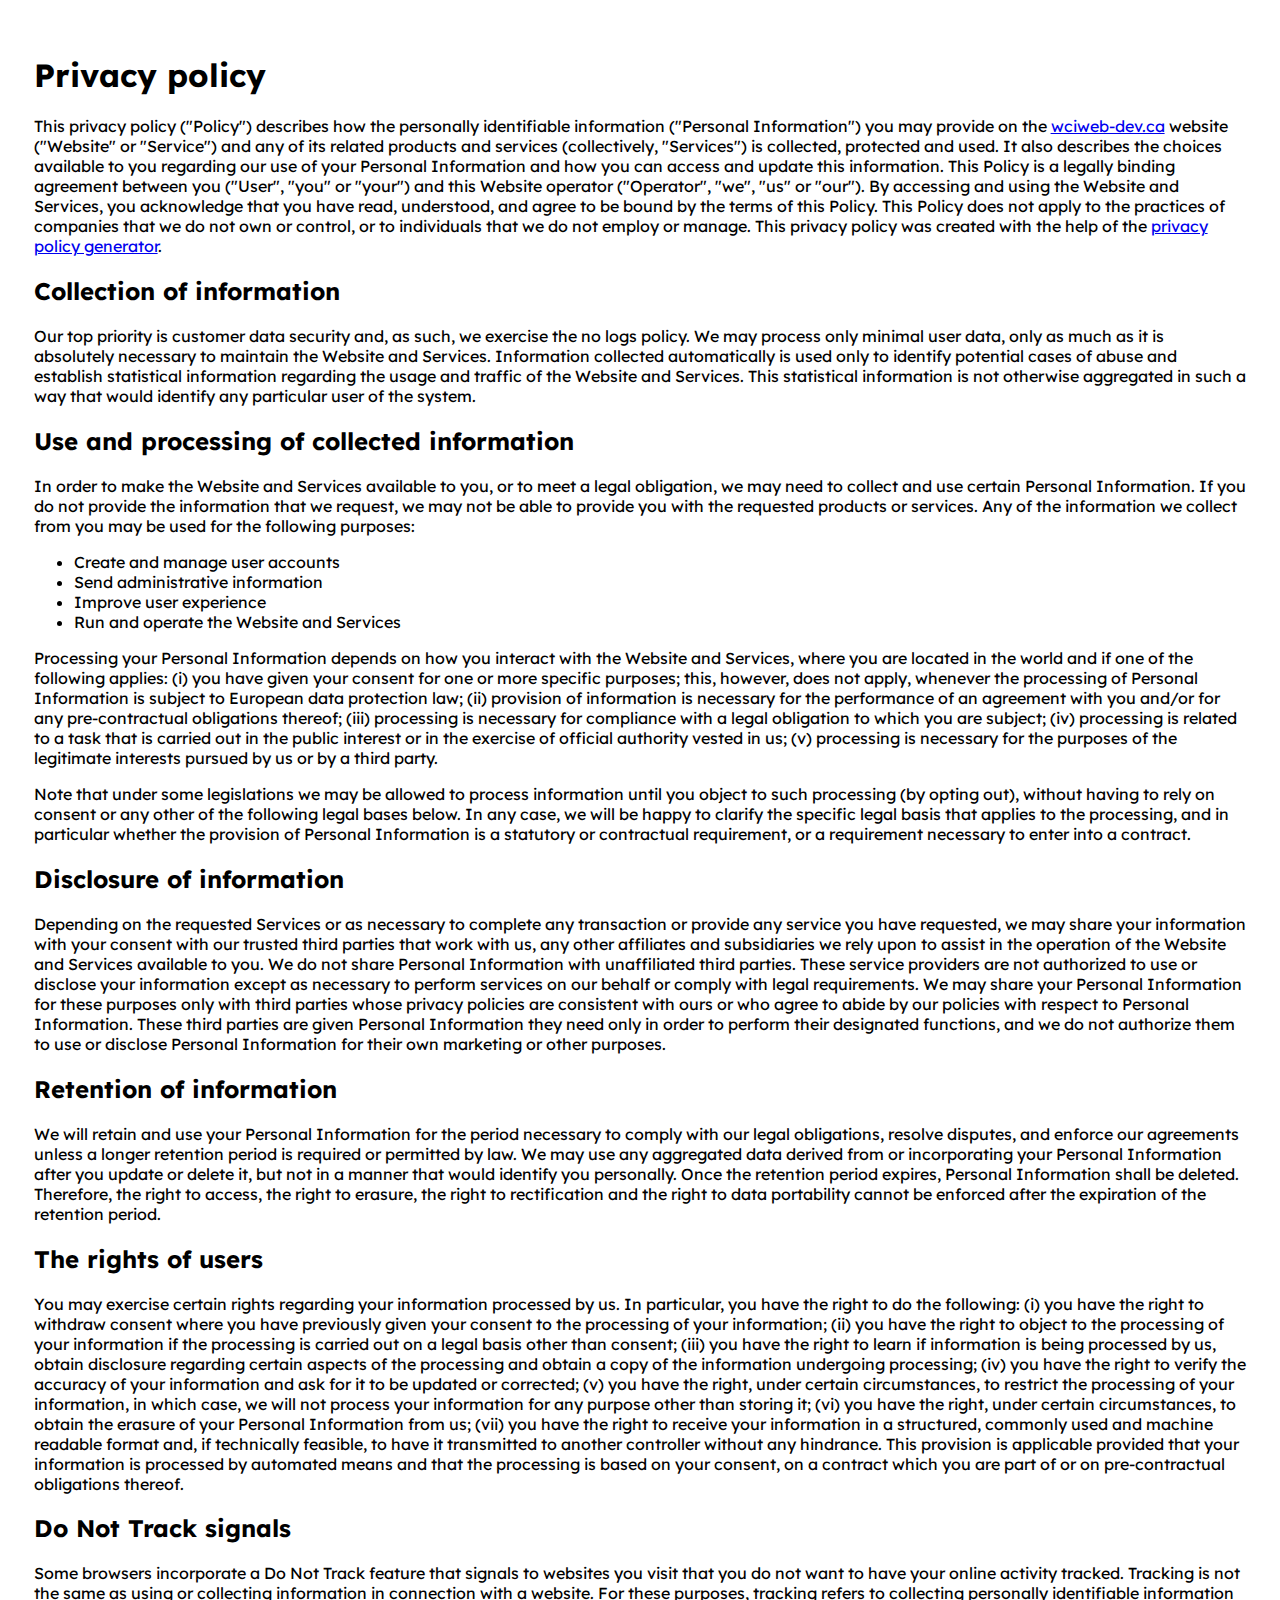
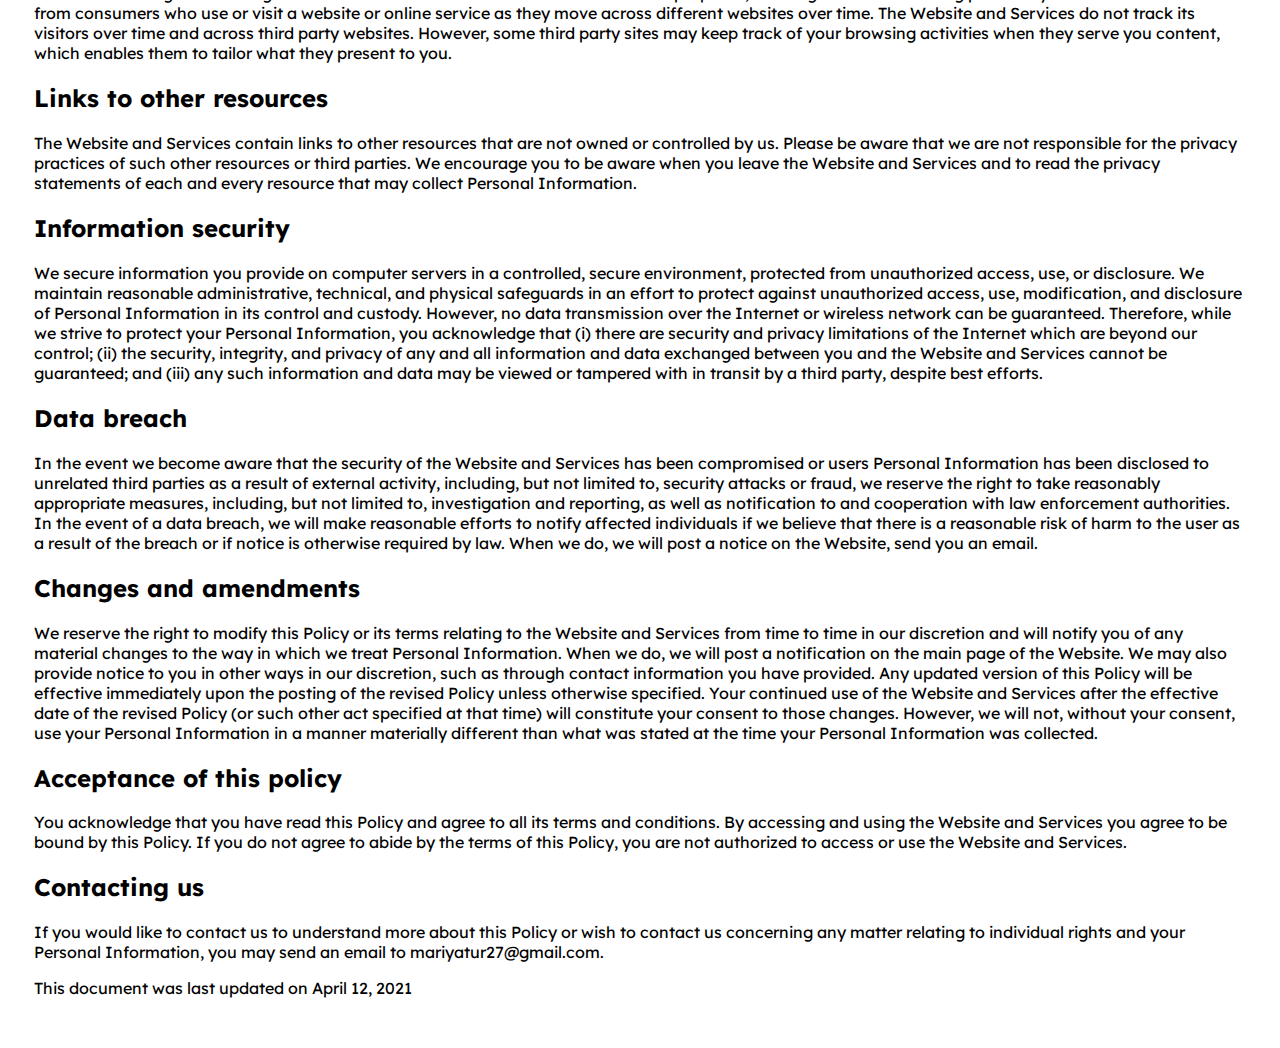
<file: privacy.html>
<!DOCTYPE html>
<html lang="en">
<head>
	<meta charset="UTF-8">
	<meta name="viewport" content="width=device-width, initial-scale=1.0">
	<link rel="icon" href="logo.png">
	<link rel="preconnect" href="https://fonts.gstatic.com">
	<link href="https://fonts.googleapis.com/css2?family=Lexend:wght@300&display=swap" rel="stylesheet">
	<title>WCI Web-Dev</title>
	<style>
	body{
		font-family: 'Lexend', sans-serif ;
		padding: 2%;
	}
</style>
</head>
<body>
	<h1>Privacy policy</h1>
<p> This privacy policy (&quot;Policy&quot;) describes how the personally identifiable information (&quot;Personal Information&quot;) you may provide on the <a target="_blank" rel="nofollow" href="https://www.wciweb-dev.ca">wciweb-dev.ca</a> website (&quot;Website&quot; or &quot;Service&quot;) and any of its related products and services (collectively, &quot;Services&quot;) is collected, protected and used. It also describes the choices available to you regarding our use of your Personal Information and how you can access and update this information. This Policy is a legally binding agreement between you (&quot;User&quot;, &quot;you&quot; or &quot;your&quot;) and this Website operator (&quot;Operator&quot;, &quot;we&quot;, &quot;us&quot; or &quot;our&quot;). By accessing and using the Website and Services, you acknowledge that you have read, understood, and agree to be bound by the terms of this Policy. This Policy does not apply to the practices of companies that we do not own or control, or to individuals that we do not employ or manage. This privacy policy was created with the help of the <a target="_blank" href="https://www.websitepolicies.com/privacy-policy-generator">privacy policy generator</a>.</p>
<h2>Collection of information</h2>
<p>Our top priority is customer data security and, as such, we exercise the no logs policy. We may process only minimal user data, only as much as it is absolutely necessary to maintain the Website and Services. Information collected automatically is used only to identify potential cases of abuse and establish statistical information regarding the usage and traffic of the Website and Services. This statistical information is not otherwise aggregated in such a way that would identify any particular user of the system.</p>
<h2>Use and processing of collected information</h2>
<p>In order to make the Website and Services available to you, or to meet a legal obligation, we may need to collect and use certain Personal Information. If you do not provide the information that we request, we may not be able to provide you with the requested products or services. Any of the information we collect from you may be used for the following purposes:</p>
<ul>
<li>Create and manage user accounts</li>
<li>Send administrative information</li>
<li>Improve user experience</li>
<li>Run and operate the Website and Services</li>
</ul>
<p>Processing your Personal Information depends on how you interact with the Website and Services, where you are located in the world and if one of the following applies: (i) you have given your consent for one or more specific purposes; this, however, does not apply, whenever the processing of Personal Information is subject to European data protection law; (ii) provision of information is necessary for the performance of an agreement with you and/or for any pre-contractual obligations thereof; (iii) processing is necessary for compliance with a legal obligation to which you are subject; (iv) processing is related to a task that is carried out in the public interest or in the exercise of official authority vested in us; (v) processing is necessary for the purposes of the legitimate interests pursued by us or by a third party.</p>
<p> Note that under some legislations we may be allowed to process information until you object to such processing (by opting out), without having to rely on consent or any other of the following legal bases below. In any case, we will be happy to clarify the specific legal basis that applies to the processing, and in particular whether the provision of Personal Information is a statutory or contractual requirement, or a requirement necessary to enter into a contract.</p>
<h2>Disclosure of information</h2>
<p> Depending on the requested Services or as necessary to complete any transaction or provide any service you have requested, we may share your information with your consent with our trusted third parties that work with us, any other affiliates and subsidiaries we rely upon to assist in the operation of the Website and Services available to you. We do not share Personal Information with unaffiliated third parties. These service providers are not authorized to use or disclose your information except as necessary to perform services on our behalf or comply with legal requirements. We may share your Personal Information for these purposes only with third parties whose privacy policies are consistent with ours or who agree to abide by our policies with respect to Personal Information. These third parties are given Personal Information they need only in order to perform their designated functions, and we do not authorize them to use or disclose Personal Information for their own marketing or other purposes.</p>
<h2>Retention of information</h2>
<p>We will retain and use your Personal Information for the period necessary to comply with our legal obligations, resolve disputes, and enforce our agreements unless a longer retention period is required or permitted by law. We may use any aggregated data derived from or incorporating your Personal Information after you update or delete it, but not in a manner that would identify you personally. Once the retention period expires, Personal Information shall be deleted. Therefore, the right to access, the right to erasure, the right to rectification and the right to data portability cannot be enforced after the expiration of the retention period.</p>
<h2>The rights of users</h2>
<p>You may exercise certain rights regarding your information processed by us. In particular, you have the right to do the following: (i) you have the right to withdraw consent where you have previously given your consent to the processing of your information; (ii) you have the right to object to the processing of your information if the processing is carried out on a legal basis other than consent; (iii) you have the right to learn if information is being processed by us, obtain disclosure regarding certain aspects of the processing and obtain a copy of the information undergoing processing; (iv) you have the right to verify the accuracy of your information and ask for it to be updated or corrected; (v) you have the right, under certain circumstances, to restrict the processing of your information, in which case, we will not process your information for any purpose other than storing it; (vi) you have the right, under certain circumstances, to obtain the erasure of your Personal Information from us; (vii) you have the right to receive your information in a structured, commonly used and machine readable format and, if technically feasible, to have it transmitted to another controller without any hindrance. This provision is applicable provided that your information is processed by automated means and that the processing is based on your consent, on a contract which you are part of or on pre-contractual obligations thereof.</p>
<h2>Do Not Track signals</h2>
<p>Some browsers incorporate a Do Not Track feature that signals to websites you visit that you do not want to have your online activity tracked. Tracking is not the same as using or collecting information in connection with a website. For these purposes, tracking refers to collecting personally identifiable information from consumers who use or visit a website or online service as they move across different websites over time. The Website and Services do not track its visitors over time and across third party websites. However, some third party sites may keep track of your browsing activities when they serve you content, which enables them to tailor what they present to you.</p>
<h2>Links to other resources</h2>
<p>The Website and Services contain links to other resources that are not owned or controlled by us. Please be aware that we are not responsible for the privacy practices of such other resources or third parties. We encourage you to be aware when you leave the Website and Services and to read the privacy statements of each and every resource that may collect Personal Information.</p>
<h2>Information security</h2>
<p>We secure information you provide on computer servers in a controlled, secure environment, protected from unauthorized access, use, or disclosure. We maintain reasonable administrative, technical, and physical safeguards in an effort to protect against unauthorized access, use, modification, and disclosure of Personal Information in its control and custody. However, no data transmission over the Internet or wireless network can be guaranteed. Therefore, while we strive to protect your Personal Information, you acknowledge that (i) there are security and privacy limitations of the Internet which are beyond our control; (ii) the security, integrity, and privacy of any and all information and data exchanged between you and the Website and Services cannot be guaranteed; and (iii) any such information and data may be viewed or tampered with in transit by a third party, despite best efforts.</p>
<h2>Data breach</h2>
<p>In the event we become aware that the security of the Website and Services has been compromised or users Personal Information has been disclosed to unrelated third parties as a result of external activity, including, but not limited to, security attacks or fraud, we reserve the right to take reasonably appropriate measures, including, but not limited to, investigation and reporting, as well as notification to and cooperation with law enforcement authorities. In the event of a data breach, we will make reasonable efforts to notify affected individuals if we believe that there is a reasonable risk of harm to the user as a result of the breach or if notice is otherwise required by law. When we do, we will post a notice on the Website, send you an email.</p>
<h2>Changes and amendments</h2>
<p>We reserve the right to modify this Policy or its terms relating to the Website and Services from time to time in our discretion and will notify you of any material changes to the way in which we treat Personal Information. When we do, we will post a notification on the main page of the Website. We may also provide notice to you in other ways in our discretion, such as through contact information you have provided. Any updated version of this Policy will be effective immediately upon the posting of the revised Policy unless otherwise specified. Your continued use of the Website and Services after the effective date of the revised Policy (or such other act specified at that time) will constitute your consent to those changes. However, we will not, without your consent, use your Personal Information in a manner materially different than what was stated at the time your Personal Information was collected.</p>
<h2>Acceptance of this policy</h2>
<p>You acknowledge that you have read this Policy and agree to all its terms and conditions. By accessing and using the Website and Services you agree to be bound by this Policy. If you do not agree to abide by the terms of this Policy, you are not authorized to access or use the Website and Services.</p>
<h2>Contacting us</h2>
<p>If you would like to contact us to understand more about this Policy or wish to contact us concerning any matter relating to individual rights and your Personal Information, you may send an email to &#109;ari&#121;&#97;&#116;&#117;&#114;2&#55;&#64;&#103;&#109;&#97;i&#108;.com.</p>
<p>This document was last updated on April 12, 2021</p>
</body>
</html>
</file>
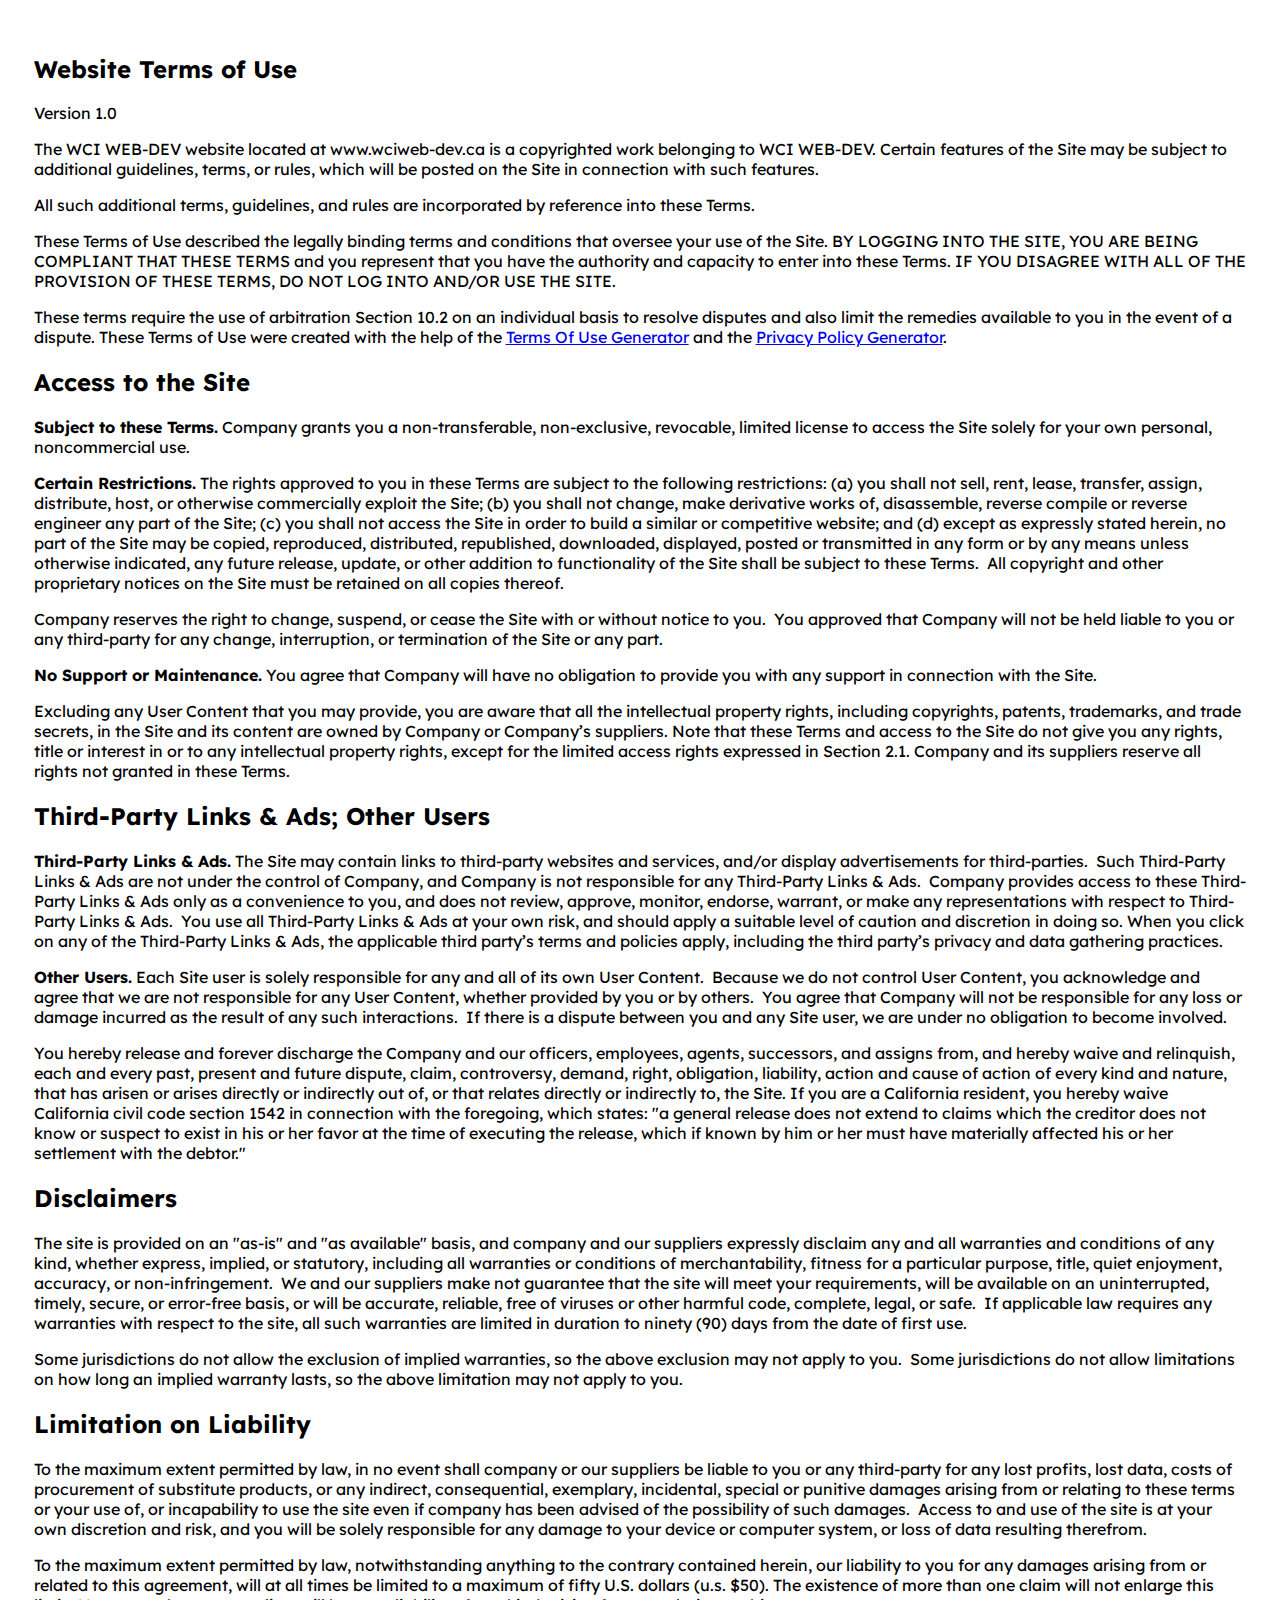
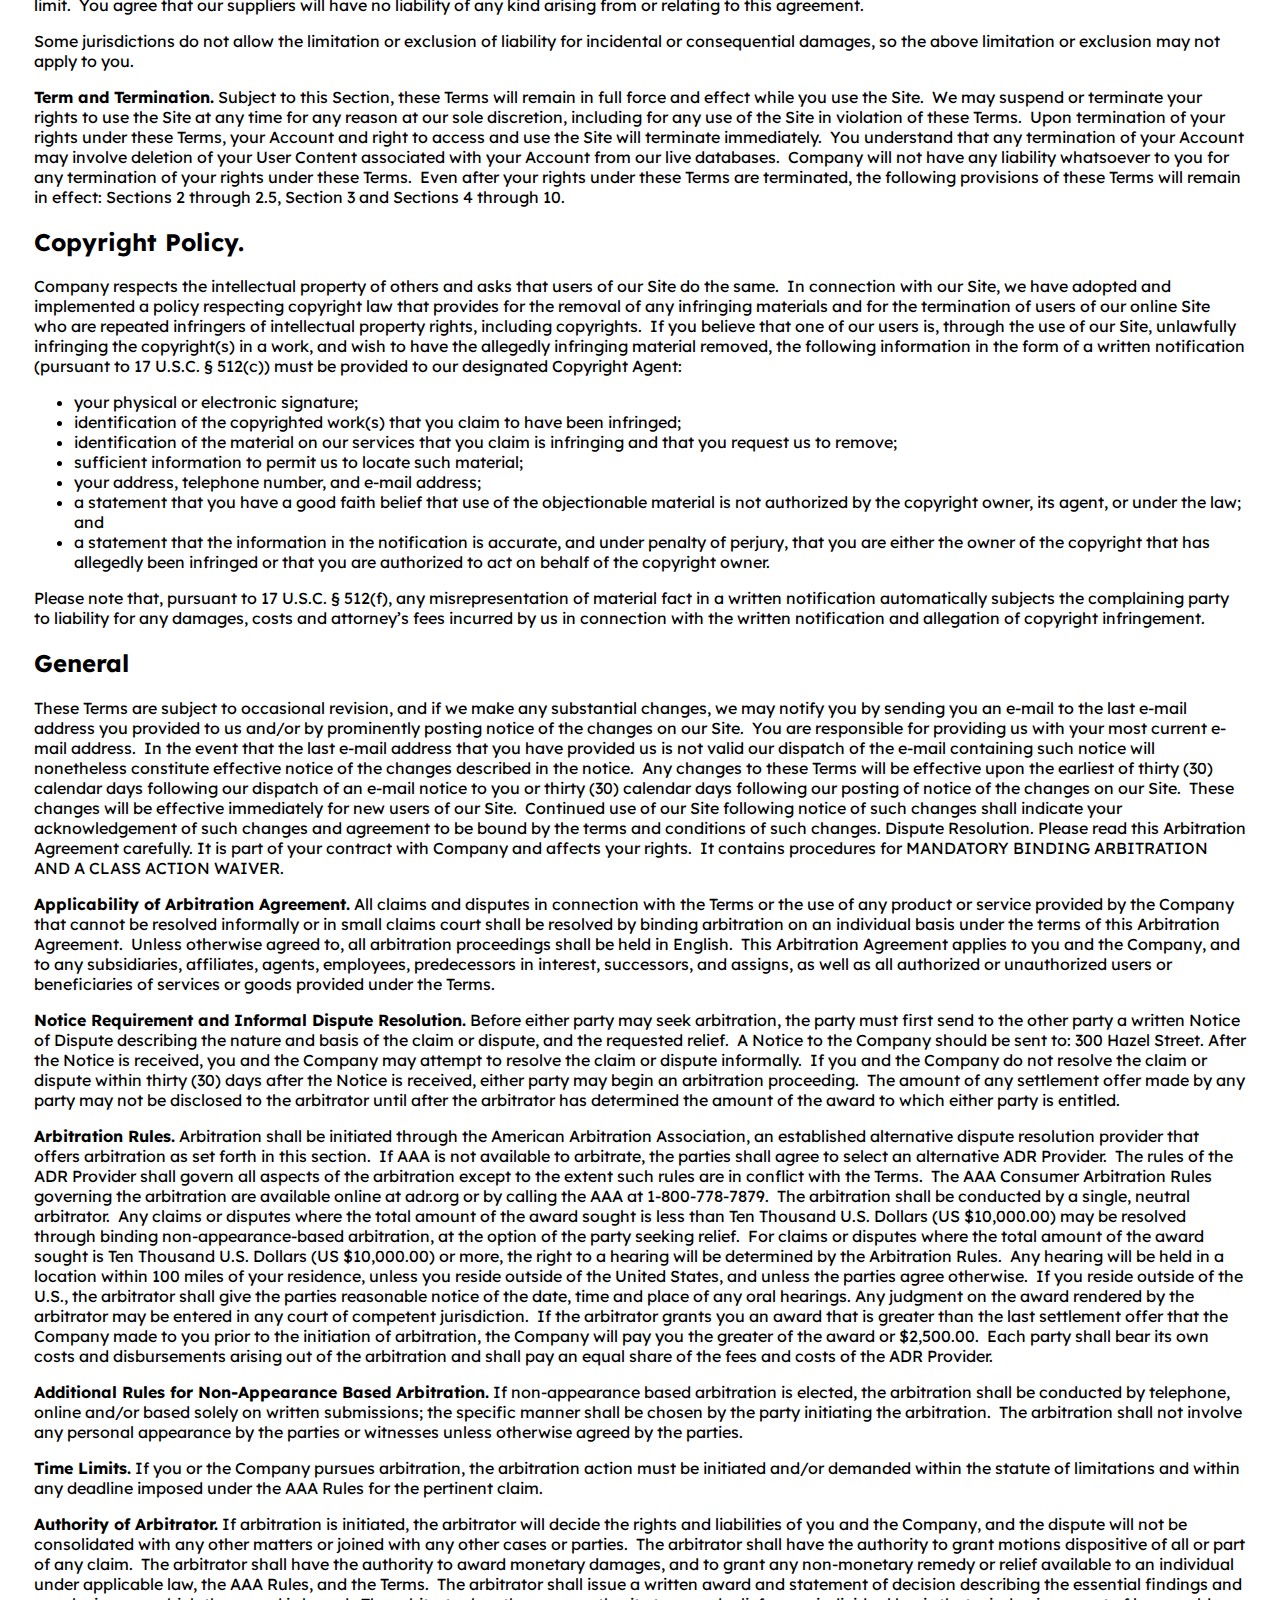
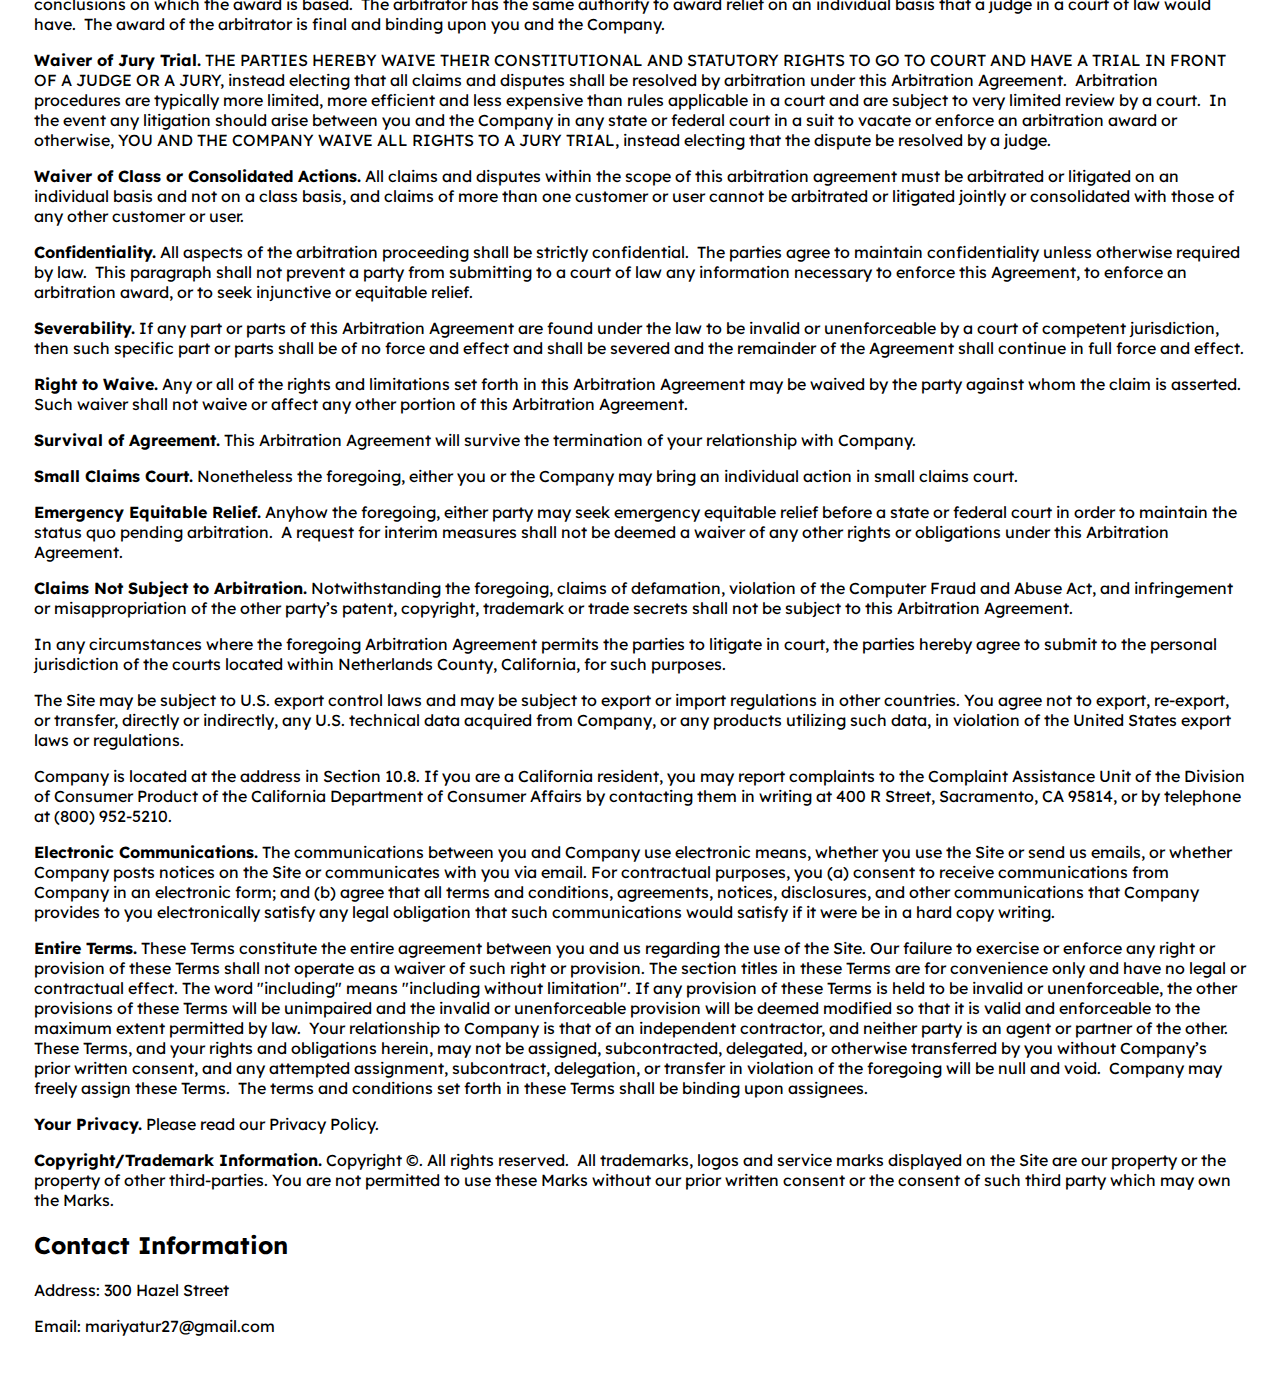
<file: terms.html>
<!DOCTYPE html>
<html lang="en">
<head>
	<meta charset="UTF-8">
	<meta name="viewport" content="width=device-width, initial-scale=1.0">
	<link rel="icon" href="logo.png">
	<link rel="preconnect" href="https://fonts.gstatic.com">
	<link href="https://fonts.googleapis.com/css2?family=Lexend:wght@300&display=swap" rel="stylesheet">
	<title>WCI Web-Dev</title>
</head>
<style>
	body{
		font-family: 'Lexend', sans-serif ;
		padding: 2%;
	}
</style>
<body>
	<h2>Website Terms of Use</h2>

<p>Version 1.0</p>

<p>The WCI WEB-DEV website located at www.wciweb-dev.ca is a copyrighted work belonging to WCI WEB-DEV. Certain features of the Site may be subject to additional guidelines, terms, or rules, which will be posted on the Site in connection with such features.</p>

<p>All such additional terms, guidelines, and rules are incorporated by reference into these Terms.</p>

<p>These Terms of Use described the legally binding terms and conditions that oversee your use of the Site. BY LOGGING INTO THE SITE, YOU ARE BEING COMPLIANT THAT THESE TERMS and you represent that you have the authority and capacity to enter into these Terms. IF YOU DISAGREE WITH ALL OF THE PROVISION OF THESE TERMS, DO NOT LOG INTO AND/OR USE THE SITE.<p>

<p>These terms require the use of arbitration Section 10.2 on an individual basis to resolve disputes and also limit the remedies available to you in the event of a dispute. These Terms of Use were created with the help of the <a href="https://www.termsofusegenerator.net">Terms Of Use Generator</a> and the <a href="https://www.generateprivacypolicy.com">Privacy Policy Generator</a>.</p>


<h2>Access to the Site</h2>

<p><strong>Subject to these Terms.</strong> Company grants you a non-transferable, non-exclusive, revocable, limited license to access the Site solely for your own personal, noncommercial use.</p>

<p><strong>Certain Restrictions.</strong> The rights approved to you in these Terms are subject to the following restrictions: (a) you shall not sell, rent, lease, transfer, assign, distribute, host, or otherwise commercially exploit the Site; (b) you shall not change, make derivative works of, disassemble, reverse compile or reverse engineer any part of the Site; (c) you shall not access the Site in order to build a similar or competitive website; and (d) except as expressly stated herein, no part of the Site may be copied, reproduced, distributed, republished, downloaded, displayed, posted or transmitted in any form or by any means unless otherwise indicated, any future release, update, or other addition to functionality of the Site shall be subject to these Terms.  All copyright and other proprietary notices on the Site must be retained on all copies thereof.</p>

<p>Company reserves the right to change, suspend, or cease the Site with or without notice to you.  You approved that Company will not be held liable to you or any third-party for any change, interruption, or termination of the Site or any part.</p>

<p><strong>No Support or Maintenance.</strong> You agree that Company will have no obligation to provide you with any support in connection with the Site.</p>

<p>Excluding any User Content that you may provide, you are aware that all the intellectual property rights, including copyrights, patents, trademarks, and trade secrets, in the Site and its content are owned by Company or Company’s suppliers. Note that these Terms and access to the Site do not give you any rights, title or interest in or to any intellectual property rights, except for the limited access rights expressed in Section 2.1. Company and its suppliers reserve all rights not granted in these Terms.</p>


<h2>Third-Party Links & Ads; Other Users</h2>

<p><strong>Third-Party Links & Ads.</strong> The Site may contain links to third-party websites and services, and/or display advertisements for third-parties.  Such Third-Party Links & Ads are not under the control of Company, and Company is not responsible for any Third-Party Links & Ads.  Company provides access to these Third-Party Links & Ads only as a convenience to you, and does not review, approve, monitor, endorse, warrant, or make any representations with respect to Third-Party Links & Ads.  You use all Third-Party Links & Ads at your own risk, and should apply a suitable level of caution and discretion in doing so. When you click on any of the Third-Party Links & Ads, the applicable third party’s terms and policies apply, including the third party’s privacy and data gathering practices.</p>

<p><strong>Other Users.</strong> Each Site user is solely responsible for any and all of its own User Content.  Because we do not control User Content, you acknowledge and agree that we are not responsible for any User Content, whether provided by you or by others.  You agree that Company will not be responsible for any loss or damage incurred as the result of any such interactions.  If there is a dispute between you and any Site user, we are under no obligation to become involved.</p>

<p>You hereby release and forever discharge the Company and our officers, employees, agents, successors, and assigns from, and hereby waive and relinquish, each and every past, present and future dispute, claim, controversy, demand, right, obligation, liability, action and cause of action of every kind and nature, that has arisen or arises directly or indirectly out of, or that relates directly or indirectly to, the Site. If you are a California resident, you hereby waive California civil code section 1542 in connection with the foregoing, which states: "a general release does not extend to claims which the creditor does not know or suspect to exist in his or her favor at the time of executing the release, which if known by him or her must have materially affected his or her settlement with the debtor."</p>




<h2>Disclaimers</h2>

<p>The site is provided on an "as-is" and "as available" basis, and company and our suppliers expressly disclaim any and all warranties and conditions of any kind, whether express, implied, or statutory, including all warranties or conditions of merchantability, fitness for a particular purpose, title, quiet enjoyment, accuracy, or non-infringement.  We and our suppliers make not guarantee that the site will meet your requirements, will be available on an uninterrupted, timely, secure, or error-free basis, or will be accurate, reliable, free of viruses or other harmful code, complete, legal, or safe.  If applicable law requires any warranties with respect to the site, all such warranties are limited in duration to ninety (90) days from the date of first use.</p>

<p>Some jurisdictions do not allow the exclusion of implied warranties, so the above exclusion may not apply to you.  Some jurisdictions do not allow limitations on how long an implied warranty lasts, so the above limitation may not apply to you.</p>

<h2>Limitation on Liability</h2>

<p>To the maximum extent permitted by law, in no event shall company or our suppliers be liable to you or any third-party for any lost profits, lost data, costs of procurement of substitute products, or any indirect, consequential, exemplary, incidental, special or punitive damages arising from or relating to these terms or your use of, or incapability to use the site even if company has been advised of the possibility of such damages.  Access to and use of the site is at your own discretion and risk, and you will be solely responsible for any damage to your device or computer system, or loss of data resulting therefrom.</p>

<p>To the maximum extent permitted by law, notwithstanding anything to the contrary contained herein, our liability to you for any damages arising from or related to this agreement, will at all times be limited to a maximum of fifty U.S. dollars (u.s. $50). The existence of more than one claim will not enlarge this limit.  You agree that our suppliers will have no liability of any kind arising from or relating to this agreement.</p>

<p>Some jurisdictions do not allow the limitation or exclusion of liability for incidental or consequential damages, so the above limitation or exclusion may not apply to you.</p>

<p><strong>Term and Termination.</strong> Subject to this Section, these Terms will remain in full force and effect while you use the Site.  We may suspend or terminate your rights to use the Site at any time for any reason at our sole discretion, including for any use of the Site in violation of these Terms.  Upon termination of your rights under these Terms, your Account and right to access and use the Site will terminate immediately.  You understand that any termination of your Account may involve deletion of your User Content associated with your Account from our live databases.  Company will not have any liability whatsoever to you for any termination of your rights under these Terms.  Even after your rights under these Terms are terminated, the following provisions of these Terms will remain in effect: Sections 2 through 2.5, Section 3 and Sections 4 through 10.</p>

<h2>Copyright Policy.</h2>

<p>Company respects the intellectual property of others and asks that users of our Site do the same.  In connection with our Site, we have adopted and implemented a policy respecting copyright law that provides for the removal of any infringing materials and for the termination of users of our online Site who are repeated infringers of intellectual property rights, including copyrights.  If you believe that one of our users is, through the use of our Site, unlawfully infringing the copyright(s) in a work, and wish to have the allegedly infringing material removed, the following information in the form of a written notification (pursuant to 17 U.S.C. § 512(c)) must be provided to our designated Copyright Agent:</p>

<ul>
    <li>your physical or electronic signature;</li>
    <li>identification of the copyrighted work(s) that you claim to have been infringed;</li>
    <li>identification of the material on our services that you claim is infringing and that you request us to remove;</li>
    <li>sufficient information to permit us to locate such material;</li>
    <li>your address, telephone number, and e-mail address;</li>
    <li>a statement that you have a good faith belief that use of the objectionable material is not authorized by the copyright owner, its agent, or under the law; and</li>
    <li>a statement that the information in the notification is accurate, and under penalty of perjury, that you are either the owner of the copyright that has allegedly been infringed or that you are authorized to act on behalf of the copyright owner.</li>
</ul>

<p>Please note that, pursuant to 17 U.S.C. § 512(f), any misrepresentation of material fact in a written notification automatically subjects the complaining party to liability for any damages, costs and attorney’s fees incurred by us in connection with the written notification and allegation of copyright infringement.</p>

<h2>General</h2>

<p>These Terms are subject to occasional revision, and if we make any substantial changes, we may notify you by sending you an e-mail to the last e-mail address you provided to us and/or by prominently posting notice of the changes on our Site.  You are responsible for providing us with your most current e-mail address.  In the event that the last e-mail address that you have provided us is not valid our dispatch of the e-mail containing such notice will nonetheless constitute effective notice of the changes described in the notice.  Any changes to these Terms will be effective upon the earliest of thirty (30) calendar days following our dispatch of an e-mail notice to you or thirty (30) calendar days following our posting of notice of the changes on our Site.  These changes will be effective immediately for new users of our Site.  Continued use of our Site following notice of such changes shall indicate your acknowledgement of such changes and agreement to be bound by the terms and conditions of such changes.
Dispute Resolution. Please read this Arbitration Agreement carefully. It is part of your contract with Company and affects your rights.  It contains procedures for MANDATORY BINDING ARBITRATION AND A CLASS ACTION WAIVER.</p>

<p><strong>Applicability of Arbitration Agreement.</strong> All claims and disputes in connection with the Terms or the use of any product or service provided by the Company that cannot be resolved informally or in small claims court shall be resolved by binding arbitration on an individual basis under the terms of this Arbitration Agreement.  Unless otherwise agreed to, all arbitration proceedings shall be held in English.  This Arbitration Agreement applies to you and the Company, and to any subsidiaries, affiliates, agents, employees, predecessors in interest, successors, and assigns, as well as all authorized or unauthorized users or beneficiaries of services or goods provided under the Terms.</p>

<p><strong>Notice Requirement and Informal Dispute Resolution.</strong> Before either party may seek arbitration, the party must first send to the other party a written Notice of Dispute describing the nature and basis of the claim or dispute, and the requested relief.  A Notice to the Company should be sent to: 300 Hazel Street. After the Notice is received, you and the Company may attempt to resolve the claim or dispute informally.  If you and the Company do not resolve the claim or dispute within thirty (30) days after the Notice is received, either party may begin an arbitration proceeding.  The amount of any settlement offer made by any party may not be disclosed to the arbitrator until after the arbitrator has determined the amount of the award to which either party is entitled.</p>

<p><strong>Arbitration Rules.</strong> Arbitration shall be initiated through the American Arbitration Association, an established alternative dispute resolution provider that offers arbitration as set forth in this section.  If AAA is not available to arbitrate, the parties shall agree to select an alternative ADR Provider.  The rules of the ADR Provider shall govern all aspects of the arbitration except to the extent such rules are in conflict with the Terms.  The AAA Consumer Arbitration Rules governing the arbitration are available online at adr.org or by calling the AAA at 1-800-778-7879.  The arbitration shall be conducted by a single, neutral arbitrator.  Any claims or disputes where the total amount of the award sought is less than Ten Thousand U.S. Dollars (US $10,000.00) may be resolved through binding non-appearance-based arbitration, at the option of the party seeking relief.  For claims or disputes where the total amount of the award sought is Ten Thousand U.S. Dollars (US $10,000.00) or more, the right to a hearing will be determined by the Arbitration Rules.  Any hearing will be held in a location within 100 miles of your residence, unless you reside outside of the United States, and unless the parties agree otherwise.  If you reside outside of the U.S., the arbitrator shall give the parties reasonable notice of the date, time and place of any oral hearings. Any judgment on the award rendered by the arbitrator may be entered in any court of competent jurisdiction.  If the arbitrator grants you an award that is greater than the last settlement offer that the Company made to you prior to the initiation of arbitration, the Company will pay you the greater of the award or $2,500.00.  Each party shall bear its own costs and disbursements arising out of the arbitration and shall pay an equal share of the fees and costs of the ADR Provider.</p>

<p><strong>Additional Rules for Non-Appearance Based Arbitration.</strong> If non-appearance based arbitration is elected, the arbitration shall be conducted by telephone, online and/or based solely on written submissions; the specific manner shall be chosen by the party initiating the arbitration.  The arbitration shall not involve any personal appearance by the parties or witnesses unless otherwise agreed by the parties.</p>

<p><strong>Time Limits.</strong> If you or the Company pursues arbitration, the arbitration action must be initiated and/or demanded within the statute of limitations and within any deadline imposed under the AAA Rules for the pertinent claim.</p>

<p><strong>Authority of Arbitrator.</strong> If arbitration is initiated, the arbitrator will decide the rights and liabilities of you and the Company, and the dispute will not be consolidated with any other matters or joined with any other cases or parties.  The arbitrator shall have the authority to grant motions dispositive of all or part of any claim.  The arbitrator shall have the authority to award monetary damages, and to grant any non-monetary remedy or relief available to an individual under applicable law, the AAA Rules, and the Terms.  The arbitrator shall issue a written award and statement of decision describing the essential findings and conclusions on which the award is based.  The arbitrator has the same authority to award relief on an individual basis that a judge in a court of law would have.  The award of the arbitrator is final and binding upon you and the Company.</p>

<p><strong>Waiver of Jury Trial.</strong> THE PARTIES HEREBY WAIVE THEIR CONSTITUTIONAL AND STATUTORY RIGHTS TO GO TO COURT AND HAVE A TRIAL IN FRONT OF A JUDGE OR A JURY, instead electing that all claims and disputes shall be resolved by arbitration under this Arbitration Agreement.  Arbitration procedures are typically more limited, more efficient and less expensive than rules applicable in a court and are subject to very limited review by a court.  In the event any litigation should arise between you and the Company in any state or federal court in a suit to vacate or enforce an arbitration award or otherwise, YOU AND THE COMPANY WAIVE ALL RIGHTS TO A JURY TRIAL, instead electing that the dispute be resolved by a judge.</p>

<p><strong>Waiver of Class or Consolidated Actions.</strong> All claims and disputes within the scope of this arbitration agreement must be arbitrated or litigated on an individual basis and not on a class basis, and claims of more than one customer or user cannot be arbitrated or litigated jointly or consolidated with those of any other customer or user.</p>

<p><strong>Confidentiality.</strong> All aspects of the arbitration proceeding shall be strictly confidential.  The parties agree to maintain confidentiality unless otherwise required by law.  This paragraph shall not prevent a party from submitting to a court of law any information necessary to enforce this Agreement, to enforce an arbitration award, or to seek injunctive or equitable relief.</p>

<p><strong>Severability.</strong> If any part or parts of this Arbitration Agreement are found under the law to be invalid or unenforceable by a court of competent jurisdiction, then such specific part or parts shall be of no force and effect and shall be severed and the remainder of the Agreement shall continue in full force and effect.</p>

<p><strong>Right to Waive.</strong> Any or all of the rights and limitations set forth in this Arbitration Agreement may be waived by the party against whom the claim is asserted.  Such waiver shall not waive or affect any other portion of this Arbitration Agreement.</p>

<p><strong>Survival of Agreement.</strong> This Arbitration Agreement will survive the termination of your relationship with Company.</p>

<p><strong>Small Claims Court.</strong> Nonetheless the foregoing, either you or the Company may bring an individual action in small claims court.</p>

<p><strong>Emergency Equitable Relief.</strong> Anyhow the foregoing, either party may seek emergency equitable relief before a state or federal court in order to maintain the status quo pending arbitration.  A request for interim measures shall not be deemed a waiver of any other rights or obligations under this Arbitration Agreement.</p>

<p><strong>Claims Not Subject to Arbitration.</strong> Notwithstanding the foregoing, claims of defamation, violation of the Computer Fraud and Abuse Act, and infringement or misappropriation of the other party’s patent, copyright, trademark or trade secrets shall not be subject to this Arbitration Agreement.</p>

<p>In any circumstances where the foregoing Arbitration Agreement permits the parties to litigate in court, the parties hereby agree to submit to the personal jurisdiction of the courts located within Netherlands County, California, for such purposes.</p>

<p>The Site may be subject to U.S. export control laws and may be subject to export or import regulations in other countries. You agree not to export, re-export, or transfer, directly or indirectly, any U.S. technical data acquired from Company, or any products utilizing such data, in violation of the United States export laws or regulations.</p>

<p>Company is located at the address in Section 10.8. If you are a California resident, you may report complaints to the Complaint Assistance Unit of the Division of Consumer Product of the California Department of Consumer Affairs by contacting them in writing at 400 R Street, Sacramento, CA 95814, or by telephone at (800) 952-5210.</p>

<p><strong>Electronic Communications.</strong> The communications between you and Company use electronic means, whether you use the Site or send us emails, or whether Company posts notices on the Site or communicates with you via email. For contractual purposes, you (a) consent to receive communications from Company in an electronic form; and (b) agree that all terms and conditions, agreements, notices, disclosures, and other communications that Company provides to you electronically satisfy any legal obligation that such communications would satisfy if it were be in a hard copy writing.</p>

<p><strong>Entire Terms.</strong> These Terms constitute the entire agreement between you and us regarding the use of the Site. Our failure to exercise or enforce any right or provision of these Terms shall not operate as a waiver of such right or provision. The section titles in these Terms are for convenience only and have no legal or contractual effect. The word "including" means "including without limitation". If any provision of these Terms is held to be invalid or unenforceable, the other provisions of these Terms will be unimpaired and the invalid or unenforceable provision will be deemed modified so that it is valid and enforceable to the maximum extent permitted by law.  Your relationship to Company is that of an independent contractor, and neither party is an agent or partner of the other.  These Terms, and your rights and obligations herein, may not be assigned, subcontracted, delegated, or otherwise transferred by you without Company’s prior written consent, and any attempted assignment, subcontract, delegation, or transfer in violation of the foregoing will be null and void.  Company may freely assign these Terms.  The terms and conditions set forth in these Terms shall be binding upon assignees.</p>

<p><strong>Your Privacy.</strong> Please read our Privacy Policy.</p>

<p><strong>Copyright/Trademark Information.</strong> Copyright ©. All rights reserved.  All trademarks, logos and service marks displayed on the Site are our property or the property of other third-parties. You are not permitted to use these Marks without our prior written consent or the consent of such third party which may own the Marks.</p>

<h2>Contact Information</h2>

<p>Address: 300 Hazel Street</p>
<p>Email: mariyatur27@gmail.com</p>
</body>
</html>
</file>
